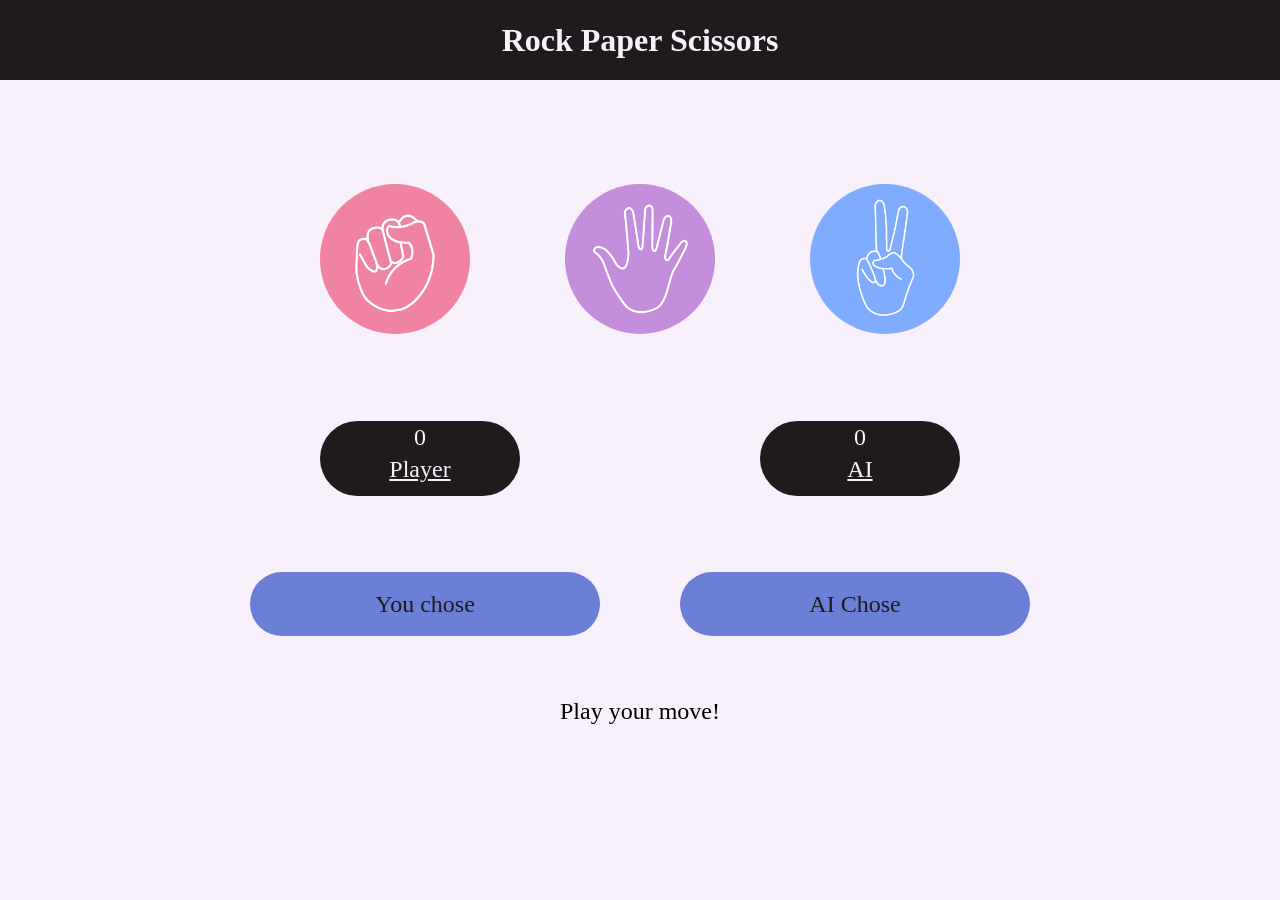
<file: index.html>
<!DOCTYPE html>
<html lang="en">
<head>
    <meta charset="UTF-8">
    <meta name="viewport" content="width=device-width, initial-scale=1.0">
    <title>Rock Paper Scisssors Game</title>
    <link rel="stylesheet" href="Rock-Paper-Scissor-Game.css">
</head>
<body>
    <h1>Rock Paper Scissors</h1>
    <div class="choices">
        <div class="RPS" id="Rock">
            <img src="./images/rock.png">
        </div>
        <div class="RPS" id="Paper">
            <img src="./images/paper.png">
        </div>
        <div class="RPS" id="Scissors">
            <img src="./images/scissors.png">
        </div>
    </div>
    <div class="score-board">
        <div class="score">
            <p id="user-score">0</p>
            <p id="one">Player</p>
        </div>
        <div class="score">
            <p id="AI-score">0</p>
            <p id="one">AI</p>
        </div>
    </div>
    <div class="msg-container">
        <div class="msg-choice" id="You">You chose</div>
        <div class="msg-choice" id="AI">AI Chose</div>
    </div>
    <div class="result">Play your move!</div>
    <script src="Rock-Paper-Scissor-Game.js"></script>
</body>
</html>
</file>
<file: Rock-Paper-Scissor-Game.css>
*{
    margin: 0;
}
body{
    background-color: #F8F0FB;
}

h1{
    background-color: #211A1D;
    color: #F8F0FB;
    text-align: center;
    height: 5rem;
    line-height: 5rem;
}
.choices{
    display: flex;
    justify-content: center;
    align-items: center;
    gap: 5rem;
    margin-top: 6rem;
}
.RPS:hover{
    cursor: pointer;
    background-color: #211A1D;
}
.RPS{
    height:165px;
    width: 165px;
    border-radius: 50%;
    display: flex;
    justify-content: center;
    align-items: center;
}
img{
    height: 150px;
    width: 150px;
    object-fit: cover;
    border-radius: 50%;
}

.score-board{
    display: flex;
    justify-content: center;
    align-items: center;
    gap: 5rem;
}

.score{
    margin: 5rem;
    height: 75px;
    width: 200px;
    background-color: #211A1D;
    color: #F8F0FB;
    border-radius: 3rem;
    font-size: 1.5rem;
}

p{
    text-align: center;
    line-height: 2rem;
}
#one{
    text-decoration: underline;
}

.msg-container{
    height: 55px;
    display: flex;
    justify-content: center;
    align-items: center;
    gap: 5rem;
}

.msg-choice{
    font-size: 1.5rem;
    line-height: 4rem;   
    width: 350px;
    border-radius: 3rem;
    text-align: center;
    background-color: #6B7FD7;
    color: #211A1D;
}

.result{
    margin: 3rem;
    text-align: center;
    font-size: 1.5rem;
    line-height: 4rem;
    border-radius: 3rem;
    text-align: center;
}
</file>
